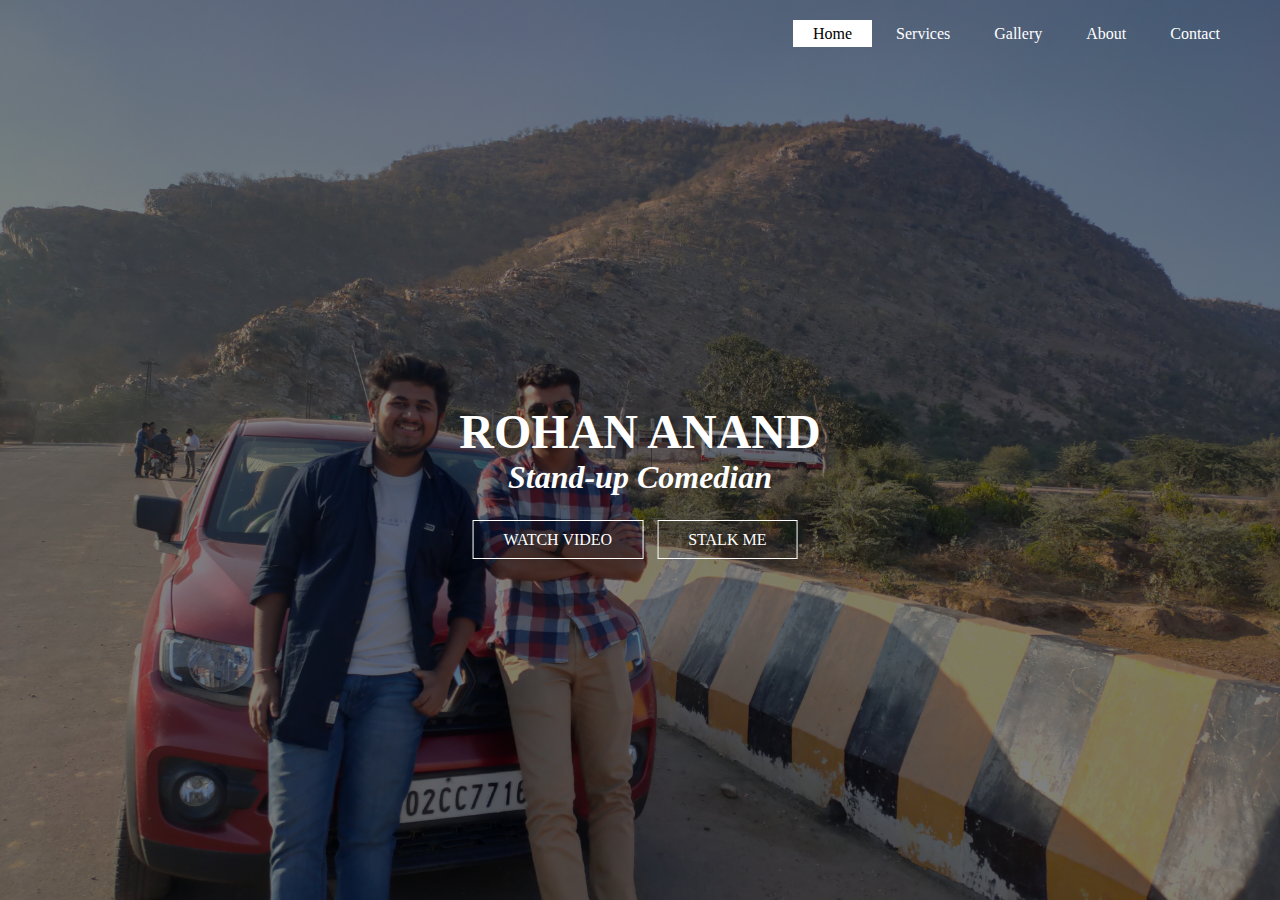
<file: index.html>
<!DOCTYPE html>
<html>
<head>
	<title>Portfolio</title>
	<link rel="stylesheet" type="text/css" href="css/style.css">
</head>
<body>
	<header>
		<div class="main">
			<ul>
				<li class="active"><a href="#">Home </a> </li>
				<li><a href="#">Services </a> </li>
				<li><a href="#">Gallery </a> </li>
				<li><a href="#">About </a> </li>
				<li><a href="#">Contact </a> </li>
			</ul>
		</div>
		<div class="title">
			<h1>ROHAN ANAND</h1>
			<h2 align="center"><i>Stand-up Comedian</i></h2>
		</div>

		<div class="button">
			<a href="https://www.instagram.com/tv/CANC6DkAd7D/?utm_source=ig_web_copy_link" class="btn" target="blank">WATCH VIDEO</a>
			<a href="https://www.instagram.com/bunny.yawn/" class="btn" target="blank">STALK ME</a>
		</div>
	</header>

</body>
</html>
</file>
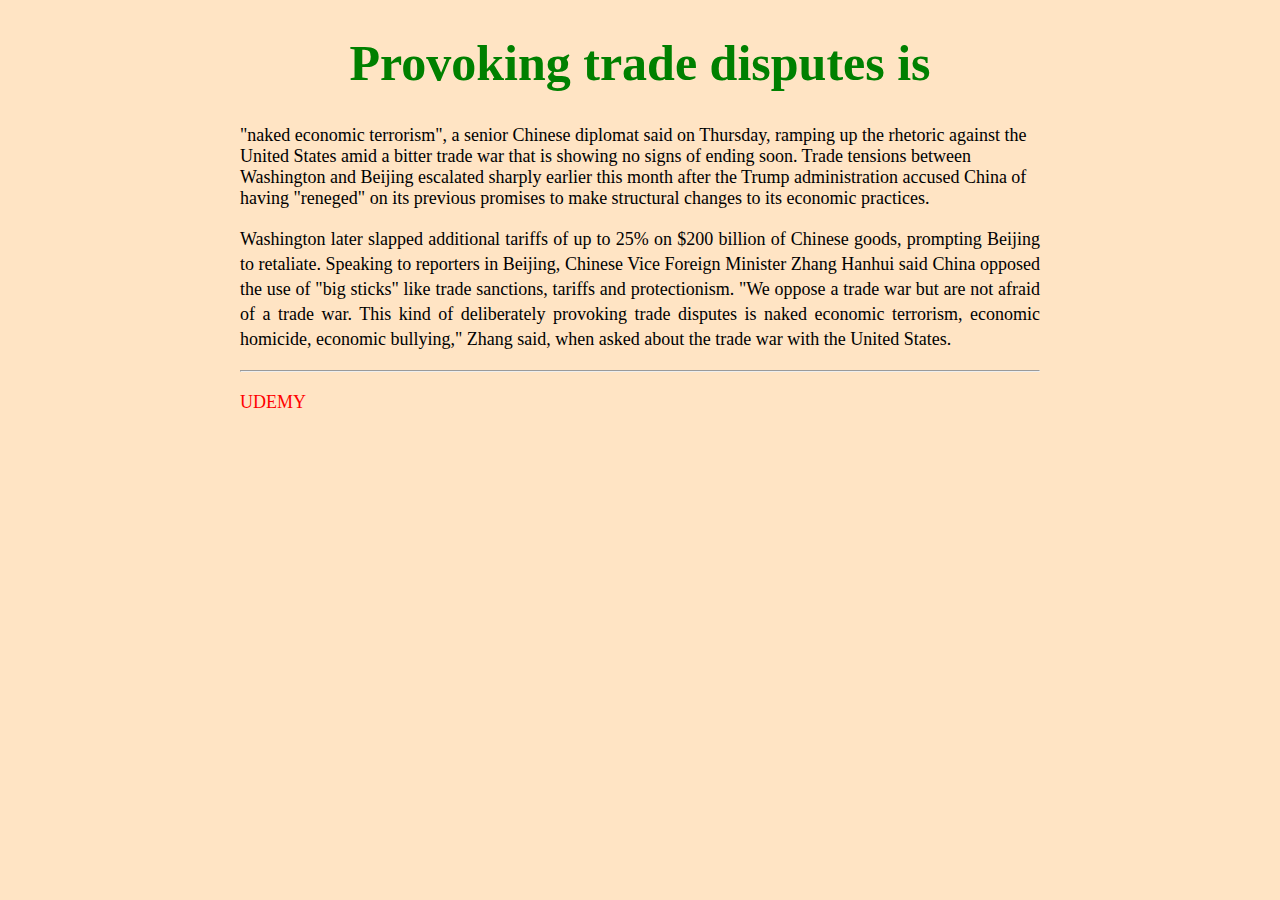
<file: 22.html>
<!DOCTYPE html>
<html>
<head>
	<title>formatting</title>
	<meta charset="utf-8">
	<meta name="viewport" content="width=device-width, initial-scale=1.0">
	<link rel="stylesheet" type="text/css" href="22.css">
</head>
<body>
	<div>
		<p>
			 <h1>Provoking trade disputes is<br></h1>
			  "naked economic terrorism", a senior Chinese diplomat said on Thursday, ramping up the rhetoric against the United States amid a bitter trade war that is showing no signs of ending soon.
Trade tensions between Washington and Beijing escalated sharply earlier this month after the Trump administration accused China of having "reneged" on its previous promises to make structural changes to its economic practices.</p>

<p>Washington later slapped additional tariffs of up to 25% on $200 billion of Chinese goods, prompting Beijing to retaliate.

Speaking to reporters in Beijing, Chinese Vice Foreign Minister Zhang Hanhui said China opposed the use of "big sticks" like trade sanctions, tariffs and protectionism.

"We oppose a trade war but are not afraid of a trade war. This kind of deliberately provoking trade disputes is naked economic terrorism, economic homicide, economic bullying," Zhang said, when asked about the trade war with the United States.
		</p>
		<hr>
		<p>
			<a href="https://www.udemy.com/html-css-web-development/learn/lecture/13952958?start=1095#content" target="_blank">UDEMY</a>
		</p>
	</div>
</body>
</html>
</file>
<file: css/style.css>
*{
	margin: 0;
	padding: 0;
	font-family: Century Gothic;
}

header{
	background-image:linear-gradient(rgba(0,0,0,0.5),rgba(0,0,0,0.5)), url(../IMG20191222154733.jpeg);
	height: 100vh;
	background-size: cover;
	background-position: center;
}

ul{
	float: right;
	list-style-type: none;
	margin-top: 25px;
}

ul li{
	display: inline-block;
}

ul li a{
	text-decoration: none;;
	color: white;
	padding: 5px 20px;
	border: 1px solid #fff transparent;
	transition: 0.6s ease;
}

ul li a:hover{
	background-color: #fff;
	color: #000;
}

ul li.active a{
	background-color: #fff;
	color: #000;
}


.main{
	max-width: 1200px;
	margin: auto;
}

.title{
	position: absolute;
	top: 50%;
	left: 50%;
	transform: translate(-50%,-50%);
}

.title h1{
	color: #fff;
	font-size: 300%;
}

.title h2{
	color: #fff;
	font-size: 200%;

}

.button{
	position: absolute;
	font-size: 100%;
	top: 60%;
	left: 50%;
	transform: translate(-50%,-50%);
}

.btn{
	border: 1px solid #fff;
	padding: 10px 30px;
	color: #fff;
	text-decoration: none;
	transition: 0.6s ease;
	margin-right: 10px;
}

.btn:hover{
	background-color: #fff;
	color: #000;
}
</file>
<file: 22.css>
body {
	background: bisque;
	font-size: 18px;
}
div	{
	width: 800px;
	margin: auto;
}
p{
	font-size: 1em;
	line-height: 25px;
	text-align: justify;
}
h1{
	font-size: 50px;
	text-align: center;
	color: green; 
}
a{
	color: red;
	text-decoration: none;
}
a:hover{
	color: darkblue;
	text-decoration: underline;
}
</file>
